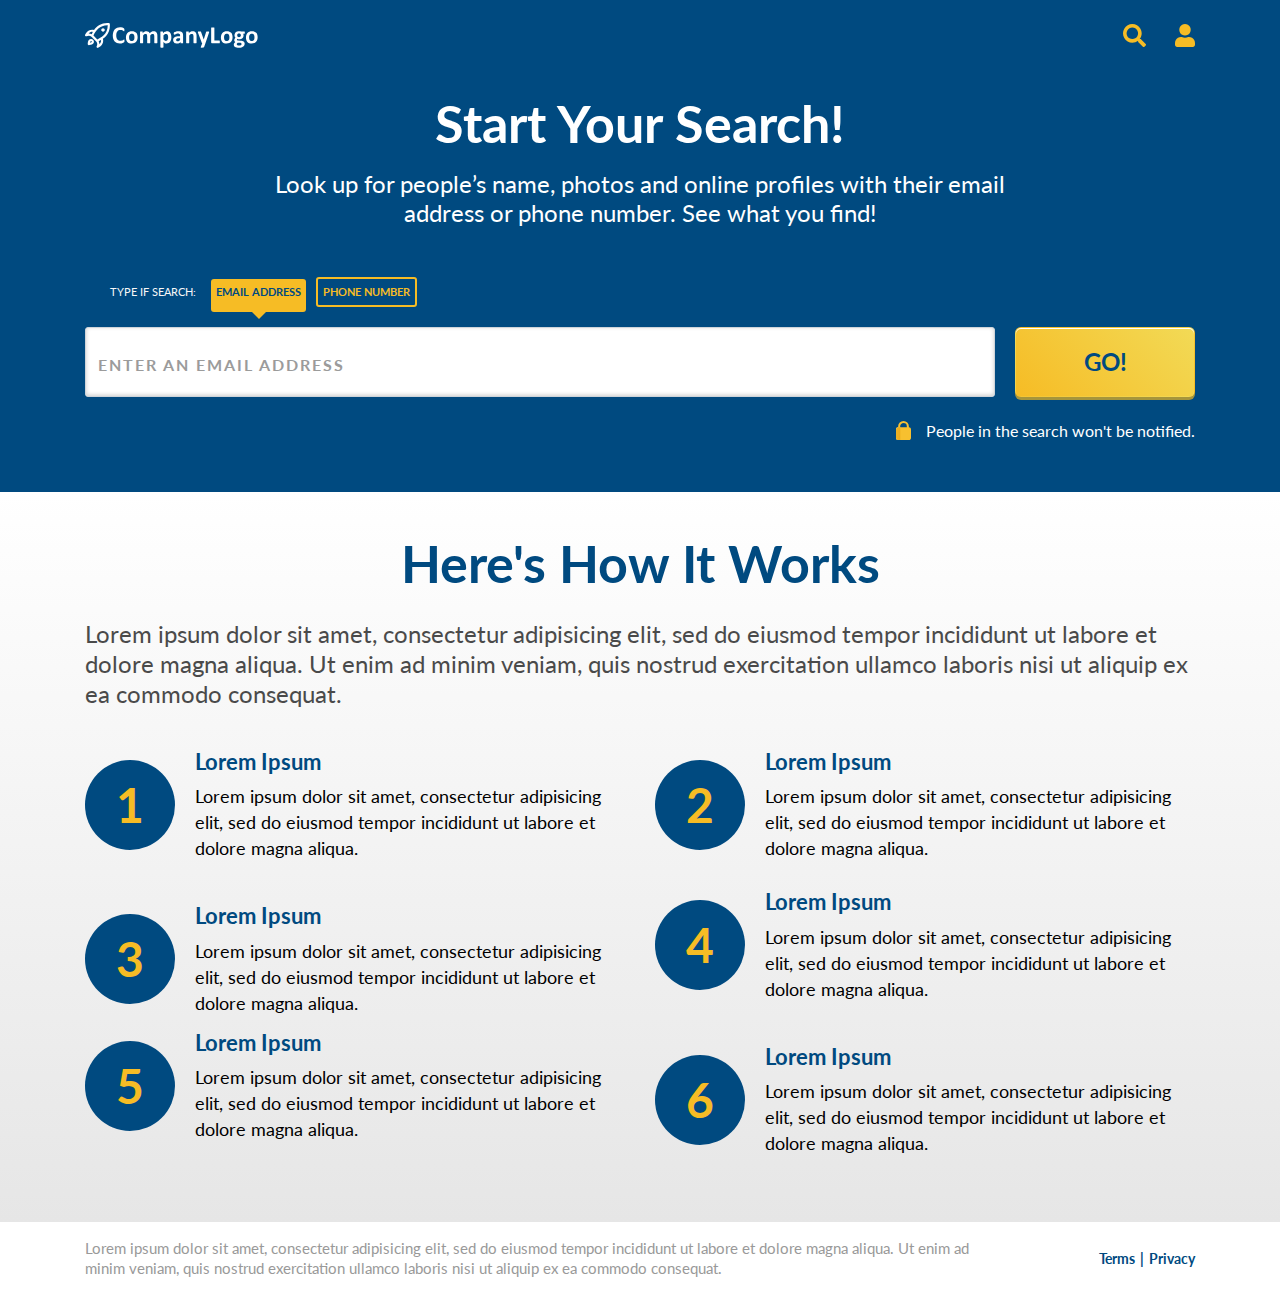
<file: index.html>
<!doctype html>
<html lang="en">
  <head>
    <meta charset="utf-8">
    <meta name="viewport" content="width=device-width, initial-scale=1, shrink-to-fit=no">
    <title>Start Your Search!</title>
    <link rel="preconnect" href="https://fonts.gstatic.com">
    <link href="https://fonts.googleapis.com/css2?family=Lato:wght@300;400;700&display=swap" rel="stylesheet">
    <link rel="stylesheet" href="https://maxcdn.bootstrapcdn.com/bootstrap/4.0.0/css/bootstrap.min.css" integrity="sha384-Gn5384xqQ1aoWXA+058RXPxPg6fy4IWvTNh0E263XmFcJlSAwiGgFAW/dAiS6JXm" crossorigin="anonymous">
    <link rel="stylesheet" href="css/style.css">
  </head>
  <body>
    <nav class="navbar d-flex justify-content-between">
      <div class="container">
        <a href="./index.html">
          <img src="img/logo.svg" width="173" height="25" alt="">
        </a>
        <div>
          <img id="searchIconbtn" src="img/icn_search.svg" class="searchIcon" width="23" height="23" alt="Search">
          <img class="ml-4" src="img/icn_person.svg" alt="Profile">
        </div>
      </div>
    </nav>
	
    <section class="above-the-fold">
      <div class="container">
        <div class="headline text-white text-center mb-4 mb-md-5">
          <h1 class="mb-3">Start Your Search!</h1>
          <h2>Look up for people’s name, photos and online profiles with their email address or phone number. See what you find!</h2>
        </div>
        
        <form>
           <div >
			  <ul class="typeOfSearchSelectionRow">
			   <li class="typeOfSearchText">TYPE IF SEARCH: </li>
			   <li id="emlBtn" class="searchBtnSelected bubble" ><a> Email address</a></li>
			   <li id="phoneNmBtn" class="searchBtnUnselected" ><a>phone number</a> </li>
			  </ul> 
		  </div>
          <div id="typeOfSearch" class="input-group">
			<input id="typeOfSearchip"  class="form-control" type="text" name="email" placeholder="Enter an Email Address" />
			<p class="error-msg">Please enter a valid email address</p>
			<button id="btn-search" class="btn btn-form-submit text-uppercase" type="submit" data-valinput="email" onclick ="querySearchTerm(); return false;">Go!</button>
          </div>
          <div class="d-flex justify-content-start justify-content-md-end align-items-center mt-4">
            <img src="img/icn_lock.svg" alt="lock">
            <p class="form-subtext">People in the search won't be notified.</p>
          </div>
        </form>
      </div>
    </section>

    <section class="features">
      <div class="container">
        <div class="headline">
          <h1 class="text-primary text-center mb-2 mb-md-4">Here's How It Works</h1>
          <h2 class="text-secondary">Lorem ipsum dolor sit amet, consectetur adipisicing elit, sed do eiusmod tempor incididunt ut labore et dolore magna aliqua. Ut enim ad minim veniam, quis nostrud exercitation ullamco laboris nisi ut aliquip ex ea commodo consequat.</h2>
        </div>
		<!--I just changed the since, the order could cause confusion to developers down the line, sequential order--->
       <div class="row">
          <div class="list-item col-md-6 d-flex align-items-lg-center">
            <div class="list-circle">1</div>
            <div class="list-text">
              <h3>Lorem Ipsum</h3>
              <p>Lorem ipsum dolor sit amet, consectetur adipisicing elit, sed do eiusmod tempor incididunt ut labore et dolore magna aliqua.</p>
            </div>
          </div>
         
          <div class="list-item col-md-6 d-flex align-items-lg-center">
            <div class="list-circle">2</div>
            <div class="list-text">
              <h3>Lorem Ipsum</h3>
              <p>Lorem ipsum dolor sit amet, consectetur adipisicing elit, sed do eiusmod tempor incididunt ut labore et dolore magna aliqua.</p>
            </div>
          </div>
		
		  <div class="list-item col-md-6 d-flex align-items-lg-center mb-md-0">
            <div class="list-circle">3</div>
            <div class="list-text">
              <h3>Lorem Ipsum</h3>
              <p>Lorem ipsum dolor sit amet, consectetur adipisicing elit, sed do eiusmod tempor incididunt ut labore et dolore magna aliqua.</p>
            </div>
          </div>
		     <div class="list-item col-md-6 d-flex align-items-lg-center">
            <div class="list-circle">4</div>
            <div class="list-text">
              <h3>Lorem Ipsum</h3>
              <p>Lorem ipsum dolor sit amet, consectetur adipisicing elit, sed do eiusmod tempor incididunt ut labore et dolore magna aliqua.</p>
            </div>
          </div>
          <div class="list-item col-md-6 d-flex align-items-lg-center">
            <div class="list-circle">5</div>
            <div class="list-text">
              <h3>Lorem Ipsum</h3>
              <p>Lorem ipsum dolor sit amet, consectetur adipisicing elit, sed do eiusmod tempor incididunt ut labore et dolore magna aliqua.</p>
            </div>
          </div>
          
          <div class="list-item col-md-6 d-flex align-items-lg-center mb-md-0">
            <div class="list-circle">6</div>
            <div class="list-text">
              <h3>Lorem Ipsum</h3>
              <p>Lorem ipsum dolor sit amet, consectetur adipisicing elit, sed do eiusmod tempor incididunt ut labore et dolore magna aliqua.</p>
            </div>
          </div>
        </div>
      </div>
    </section>
    
    <footer class="footer">
      <div class="container">
        <div class="row align-items-center">
          <div class="col-md-10">
            <p class="mb-0">Lorem ipsum dolor sit amet, consectetur adipisicing elit, sed do eiusmod tempor incididunt ut labore et dolore magna aliqua. Ut enim ad minim veniam, quis nostrud exercitation ullamco laboris nisi ut aliquip ex ea commodo consequat.</p>
          </div>
          <div class="col-md-2 text-center text-md-right pl-0 mt-3 mt-md-0">
            <a href="#">Terms</a>
            <a href="#">Privacy</a>
          </div>
        </div>
      </div>
    </footer>

    <script src="https://code.jquery.com/jquery-3.5.1.js"></script>
    <script src="https://maxcdn.bootstrapcdn.com/bootstrap/4.0.0/js/bootstrap.min.js" integrity="sha384-JZR6Spejh4U02d8jOt6vLEHfe/JQGiRRSQQxSfFWpi1MquVdAyjUar5+76PVCmYl" crossorigin="anonymous"></script>
    <script src="js/app.js"></script>
  </body>
</html>
</file>
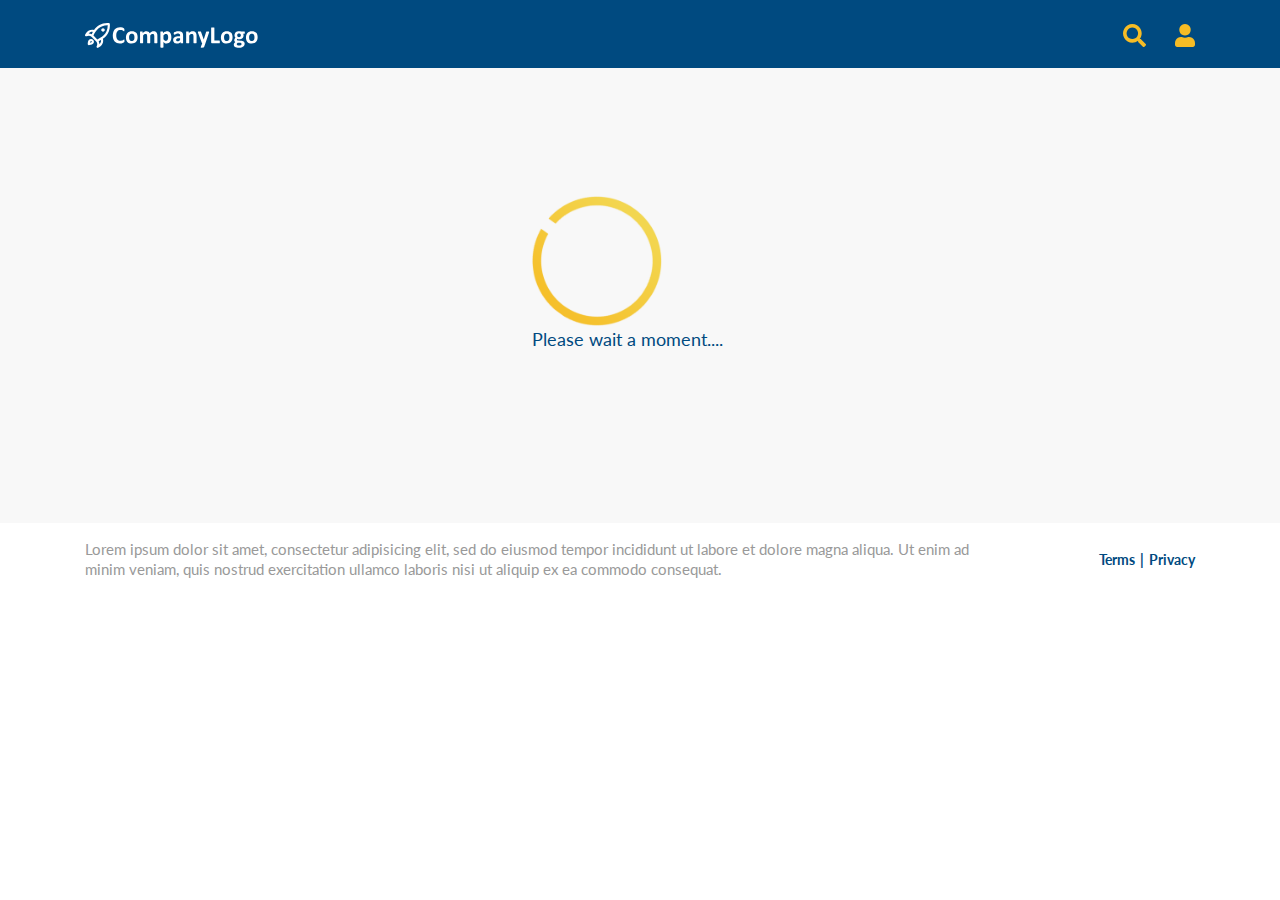
<file: loading.html>
<!doctype html>
<html lang="en">
  <head>
    <meta charset="utf-8">
    <meta name="viewport" content="width=device-width, initial-scale=1, shrink-to-fit=no">
    <title>Start Your Search!</title>
    <link rel="preconnect" href="https://fonts.gstatic.com">
    <link href="https://fonts.googleapis.com/css2?family=Lato:wght@300;400;700&display=swap" rel="stylesheet">
    <link rel="stylesheet" href="https://maxcdn.bootstrapcdn.com/bootstrap/4.0.0/css/bootstrap.min.css" integrity="sha384-Gn5384xqQ1aoWXA+058RXPxPg6fy4IWvTNh0E263XmFcJlSAwiGgFAW/dAiS6JXm" crossorigin="anonymous">
    <link rel="stylesheet" href="css/style.css">
  </head>
  <body>
    <nav class="navbar d-flex justify-content-between">
      <div class="container">
        <a href="./index.html">
          <img src="img/logo.svg" width="173" height="25" alt="">
        </a>
        <div>
          <img src="img/icn_search.svg" width="23" height="23" alt="Search">
          <img class="ml-4" src="img/icn_person.svg" alt="Profile">
        </div>
      </div>
    </nav>
 

    <section class="loadingContainer">
      <div class="container">
        <div class="headline"> 
			<div class="centered"> 
                <img src="./img/loading_spinner.gif" alt="this slowpoke moves"  width="60%" height="60%"/> 
				<p class="text-primary-centered">Please wait a moment....</p>
            </div> 
			
        </div>
      </div>  
    </section>
    

    <footer class="footer">
      <div class="container">
        <div class="row align-items-center">
          <div class="col-md-10">
            <p class="mb-0">Lorem ipsum dolor sit amet, consectetur adipisicing elit, sed do eiusmod tempor incididunt ut labore et dolore magna aliqua. Ut enim ad minim veniam, quis nostrud exercitation ullamco laboris nisi ut aliquip ex ea commodo consequat.</p>
          </div>
          <div class="col-md-2 text-center text-md-right pl-0 mt-3 mt-md-0">
            <a href="#">Terms</a>
            <a href="#">Privacy</a>
          </div>
        </div>
      </div>
    </footer>

    <script src="https://code.jquery.com/jquery-3.5.1.js"></script>
    <script src="https://maxcdn.bootstrapcdn.com/bootstrap/4.0.0/js/bootstrap.min.js" integrity="sha384-JZR6Spejh4U02d8jOt6vLEHfe/JQGiRRSQQxSfFWpi1MquVdAyjUar5+76PVCmYl" crossorigin="anonymous"></script> 
	<script src="js/loading.js"></script>
  </body>
</html>
</file>
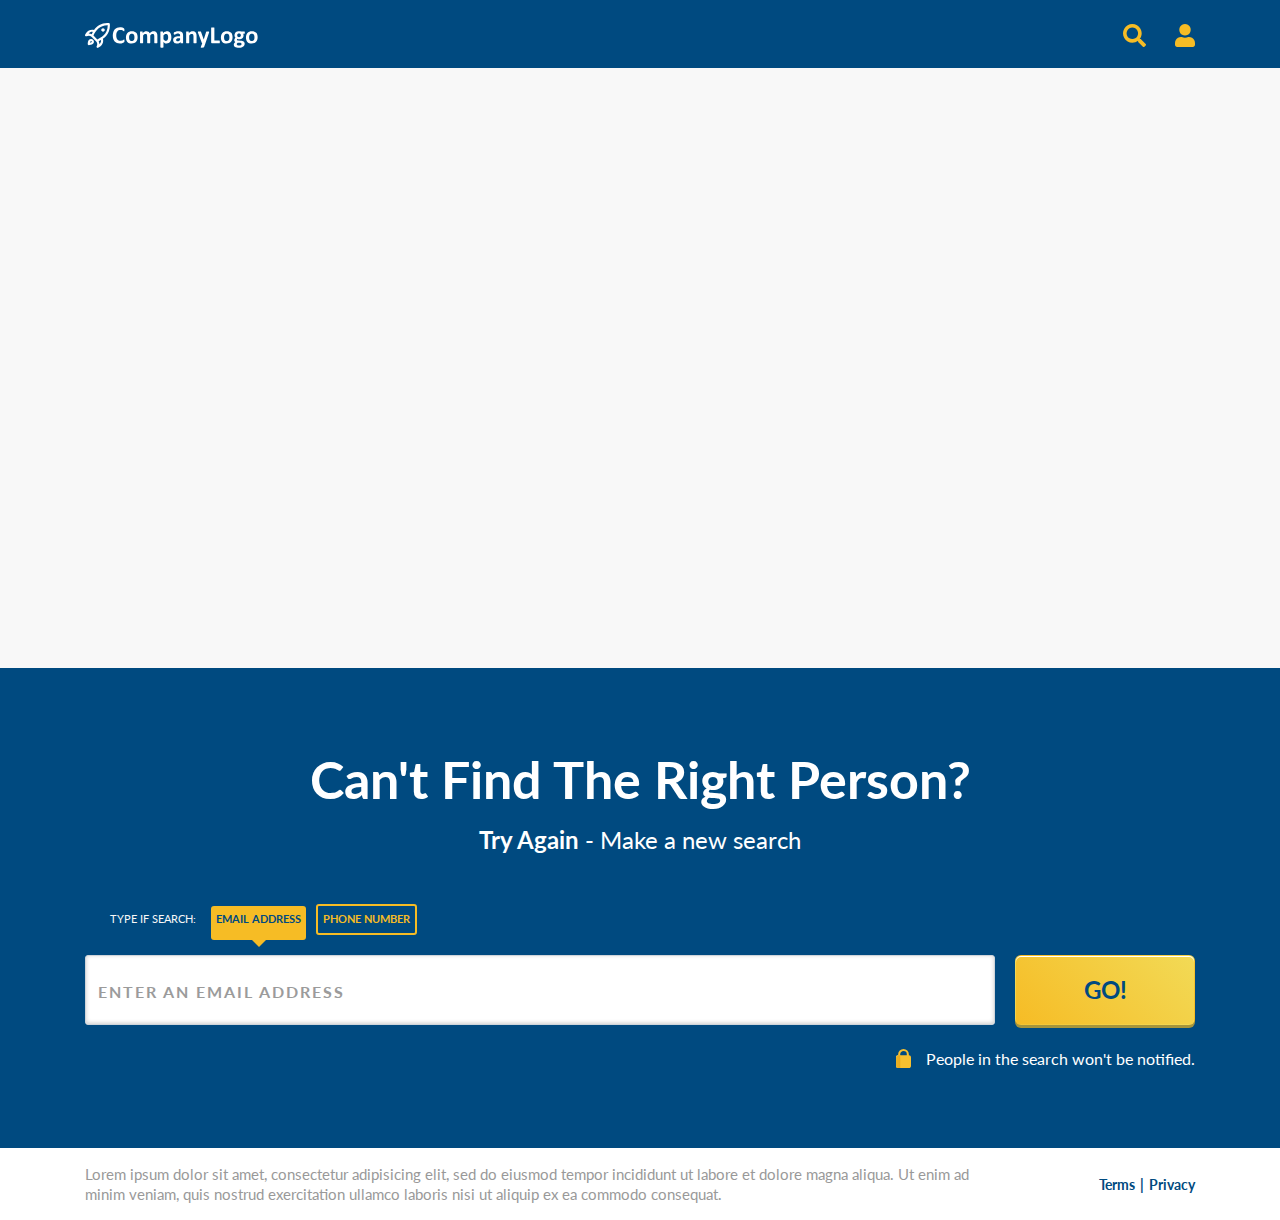
<file: result.html>
<!doctype html>
<html lang="en">
  <head>
    <meta charset="utf-8">
    <meta name="viewport" content="width=device-width, initial-scale=1, shrink-to-fit=no">
    <title>Result</title>
    <link rel="preconnect" href="https://fonts.gstatic.com">
    <link href="https://fonts.googleapis.com/css2?family=Lato:wght@300;400;700&display=swap" rel="stylesheet">
    <link rel="stylesheet" href="https://maxcdn.bootstrapcdn.com/bootstrap/4.0.0/css/bootstrap.min.css" integrity="sha384-Gn5384xqQ1aoWXA+058RXPxPg6fy4IWvTNh0E263XmFcJlSAwiGgFAW/dAiS6JXm" crossorigin="anonymous">
    <link rel="stylesheet" href="css/style.css">
  </head>
  <body>
    <nav class="navbar d-flex justify-content-between">
      <div class="container">
        <a href="./index.html">
          <img src="img/logo.svg" width="173" height="25" alt="">
        </a>
        <div>
          <img src="img/icn_search.svg" width="23" height="23" alt="Search">
          <img class="ml-4" src="img/icn_person.svg" alt="Profile">
        </div>
      </div>
    </nav>
    <section class="result">
      <div class="container">
        <div class="headline text-center">
          <h1 id="result-count" class="text-primary mb-3"></h1>
          <h2 id="result-subtext" class="result-desc"></h2>
        </div>
        <div class="result-wrap">
          <div class="result-card d-flex">
            <div class="result-avatar">
              <img src="img/icn_person.svg" alt="result image">
            </div>
            <div class="result-content w-100">
              <h4 id="user-name" class="name"></h4>
              <p id="user-description" class="user-description"></p>
              <div class="row">
                <div class="col-md-6">
                  <h5>Address</h5>
                  <p id="address" class="address"></p>
                </div>
                <div class="col-md-6">
                  <h5>Phone Numbers</h5>
                  <div class="phone-num"></div>
                </div>
              </div>
              <div class="row mt-3">
                <div class="col-md-6">
                  <h5>Email</h5>
                  <p id="email" class="email"></p>
                </div>
                <div class="col-md-6">
                  <h5>Relatives</h5>
                  <div class="relatives"></div>
                </div>
              </div>
            </div>
          </div>
        </div>
      </div>
    </section>

    <section class="search-again">
      <div class="container">
        <div class="headline text-white text-center">
          <h1 class="mb-3">Can't Find The Right Person?</h1>
          <h2 class="mb-4 mb-md-5"><strong>Try Again</strong> - Make a new search</h2>
        </div>
        <form>
            <div >
			  <ul class="typeOfSearchSelectionRow">
			   <li class="typeOfSearchText">TYPE IF SEARCH: </li>
			   <li id="emlBtn" class="searchBtnSelected bubble" ><a> Email address</a></li>
			   <li id="phoneNmBtn" class="searchBtnUnselected" ><a>phone number</a> </li>
			  </ul> 
		  </div>
          <div id="typeOfSearch" class="input-group">
			<input id="typeOfSearchip"  class="form-control" type="text" name="email" placeholder="Enter an Email Address" />
			<p class="error-msg">Please enter a valid email address</p>
			<button id="btn-search" class="btn btn-form-submit text-uppercase" type="submit" data-valinput="email" onclick ="querySearchTerm(); return false;">Go!</button>
          </div>
          <div class="d-flex justify-content-start justify-content-md-end align-items-center mt-4">
            <img src="img/icn_lock.svg" alt="lock">
            <p class="form-subtext">People in the search won't be notified.</p>
          </div>
        </form>
      </div>
    </section>
    
    <footer class="footer">
      <div class="container">
        <div class="row align-items-center">
          <div class="col-md-10">
            <p class="mb-0">Lorem ipsum dolor sit amet, consectetur adipisicing elit, sed do eiusmod tempor incididunt ut labore et dolore magna aliqua. Ut enim ad minim veniam, quis nostrud exercitation ullamco laboris nisi ut aliquip ex ea commodo consequat.</p>
          </div>
          <div class="col-md-2 text-center text-md-right pl-0 mt-3 mt-md-0">
            <a href="#">Terms</a>
            <a href="#">Privacy</a>
          </div>
        </div>
      </div>
    </footer>

    <script src="https://code.jquery.com/jquery-3.5.1.js"></script>
    <script src="https://maxcdn.bootstrapcdn.com/bootstrap/4.0.0/js/bootstrap.min.js" integrity="sha384-JZR6Spejh4U02d8jOt6vLEHfe/JQGiRRSQQxSfFWpi1MquVdAyjUar5+76PVCmYl" crossorigin="anonymous"></script>
    <script src="js/app.js"></script>
    <script src="js/result.js"></script>
  </body>
</html>
</file>
<file: css/style.css>
/* ************************************************** !!
/* CSS CONTENTS ----------------------------------------
--------------------------------------------------------
--| General
--| Navbar
--| Search Form
--| Search Button 
--| [SECTION] Above the Fold 
--| [SECTION] Features
--| [SECTION][RESULTS PAGE] Result
--| [SECTION][RESULTS PAGE] Search Again
--| Footer
--------------------------------------------------------
----------------------------------------------------- */

/* ************************************************************
***************************************************************
--- General ---
***************************************************************
************************************************************ */

body {
  font-family: 'Lato', sans-serif;
  color: #000;
  font-size: 18px;
}

h1 {
  font-size: 52px;
  font-weight: bold;
}

h2 {
  font-size: 24px;
  font-weight: normal;
}

h3,
h5 {
  font-size: 22px;
}

h4 {
  font-size: 32px;
}

h3,
h4,
h5 {
  font-weight: bold;
  color: #004A80;
}

section {
  padding: 40px 0 52px;
}

.text-primary {
  color: #004A80 !important;
}

.text-primary-centered{   
    color: #004A80 !important;
	margin-left:auto;
    margin-right:  28%; 
    width: 21em;
}

.text-secondary {
  color: #4A4A4A !important;
}

@media (max-width: 991px) {
  h1 {
    font-size: 48px;
  }
  h2,
  h3,
  h5 {
    font-size: 20px;
  }
}

@media (max-width: 767px) {
  h1 {
    font-size: 32px;
  }
  h2 {
    font-size: 16px;
  }
}

/* ************************************************************
***************************************************************
--- Navbar ---
***************************************************************
************************************************************ */

.navbar {
  background: #004A80;
}

.navbar {
  padding: 20px 16px;
}

/* 
*************************************************************  
*  --- Search Selection Row ---
* 
*************************************************************/
.typeOfSearchText{ 
  color: #F8F8F8;
}

.searchBtnSelected{  
  border-radius: 3px 3px 3px 3px !important;
  color:#004A80;	
  background: #F6BC25;
  font-weight: bold;
  text-transform: uppercase;
}
.searchBtnUnselected{
  color: #F6BC25;	
  border: 2px solid #F6BC25;
  border-radius: 3px 3px 3px 3px !important;
  background: #004A80;
  font-weight: bold;
  text-transform: uppercase; 
} 
 

.searchBtnSelected.bubble:after 
{
content: "";
position: relative;
bottom: -12px; 
left:36px;
border-style: solid;
border-width:  7px 7px 0;
border-color: #F6BC25 transparent;
display: block;
width: 0;
z-index: 1;
}
  
.typeOfSearchSelectionRow { 
  list-style-type: none; 
  margin:15px;
  padding: 0;
}

.typeOfSearchSelectionRow li{ 
  font-size: 11px;	
  display: inline-block;
  padding: 5px;
  margin-left: 5px;
}



/* ************************************************************
***************************************************************
--- Search Form ---
***************************************************************
************************************************************ */

.btn-form-submit {
  font-size: 24px;
  font-weight: bold;
  color: #004A80;
  background-image: linear-gradient(225deg, #F2DA56 0%, #F6BC25 100%);
  box-shadow: 0 3px 0 0 #A6953B, inset 0 1px 0 0 #FFFFFF;
  border-radius: 6px;
  outline: 0;
  appearance: none;
  -webkit-appearance: none;
  width: 180px;
  margin-left: 20px;
}
/*QA FIX 3*/
.btn-form-submit:focus { 
  background-image: linear-gradient(225deg, #F6BC25 0%, #F6BC25 100%); 
  box-shadow: 0 3px 0 0 #F6BC25, inset 0 1px 0 0 #F6BC25;

} 

.btn-form-submit:active { 
  background-image: linear-gradient(225deg, #F6BC25 0%, #F6BC25 100%); 
  box-shadow: 0 3px 0 0 #F6BC25, inset 0 1px 0 0 #F6BC25;

}

.btn-form-submit:hover { 
  background-image: linear-gradient(225deg, yellow 0%, yellow 100%);
  box-shadow: 0 3px 0 0 yellow, inset 0 1px 0 0 yellow;

}
 
.input-group > .form-control {
  height: 70px;
  background: #FFF;
  box-shadow: inset 0 -1px 4px 0 rgba(0,0,0,0.20);
  border-radius: 3px !important;
  font-size: 22px;
}

.input-group.error > .form-control {
  border: 3px solid #DC0015;
  border-radius: 3px 3px 0 0 !important;
}

.error-msg {
  display: none;
}

.input-group.error .error-msg {
  display: block;
  position: absolute;
  bottom: -30px;
  margin: 0px;
  padding: 4px 12px;
  background: #DC0015;
  color: #FFF;
  border-radius: 0 0 3px 3px;
  font-size: 16px;
}

/* ***********************************************************************
 * Issue: On mobile the error message is in the incorrect position
 * Fix: add media query to change botton to 0 and change post to relative
 *************************************************************************/
@media screen and (max-width:768px) { 
	 .input-group.error .error-msg  {
        display: block;
		position: relative;
		bottom: 30px;
		margin: 0px;
		padding: 4px 8px;
		background: #DC0015;
		color: #FFF;
		border-radius: 0 0 3px 3px;
		font-size: 16px;
	}
}

.form-control::placeholder {
  color: #9B9B9B;
  font-size: 16px;
  font-weight: bold;
  text-transform: uppercase;
  letter-spacing: 2px;
}

.form-subtext {
  font-size: 16px;
  color: #FFF;
  margin: 0 0 0 15px;
  line-height: normal;
}

@media (max-width: 767px) {
  .input-group {
    flex-direction: column;
  }
  .input-group > .form-control,
  .btn-form-submit {
    width: 100%;
  }
  .input-group > .form-control {
    height: 50px;
  }
  .btn-form-submit {
    margin: 12px 0 0 0;
  }
}



/****************************************************************
*[SECTION] Above the Fold
****************************************************************
*/

.above-the-fold {
  background: #004A80;
  padding-top: 24px;
}

.above-the-fold .headline {
  max-width: 780px;
  margin: 0 auto;
}

/* ************************************************************
***************************************************************
--- [SECTION] Features ---
***************************************************************
************************************************************ */

.features {
  background-image: linear-gradient(0deg, #E6E6E6 0%, #FFFFFF 100%);
}

.features .headline {
  margin-bottom: 40px;
}

.features h2 {
  line-height: 30px;
}

.list-item {
  margin-bottom: 28px;
}


.list-circle {
  border-radius: 50%;
  width: 90px;
  height: 90px;
  line-height: 90px;
  background: #004A80;
  text-align: center;
  font-size: 48px;
  font-weight: bold;
  color: #F6BC25;
  flex: 0 0 90px;
  margin-right: 20px;
}

.list-text p {
  margin: 0;
  line-height: 26px;
}

@media (max-width: 991px) {
  .features .headline {
    margin-bottom: 28px;
  }
  .features h2 {
    line-height: 28px;
  }
  .list-item {
    margin-bottom: 20px;
  }
  .list-circle {
    width: 63px;
    height: 63px;
    line-height: 63px;
    flex: 0 0 63px;
    font-size: 33.6px;
  }
  .list-text p {
    line-height: 24px;
  }
}

@media (max-width: 767px) {
  .features .headline {
    margin-bottom: 20px;
  }
  .list-item {
    margin-bottom: 16px;
  }
  .list-circle {
    width: 50.4px;
    height: 50.4px;
    line-height: 50.4px;
    flex: 0 0 50.4px;
    font-size: 26.88px;
    margin-right: 10.6px;
  }
}

/* ************************************************************
***************************************************************
--- [SECTION][RESULTS PAGE] Result ---
***************************************************************
************************************************************ */
.loadingContainer{
	background-color: #F8F8F8;  
    min-height: 455px;
	padding-top: 10%;
}

.result {
  background: #F8F8F8;
  min-height: 600px;
  display: flex;
  flex-direction: column;
  justify-content: center;
}

.result-wrap {
  display: none;
}

.result-card {
  max-width: 980px;
  background: #fff;
  box-shadow: 0 2px 4px 0 rgba(0,0,0,0.50);
  border-radius: 30px;
  padding: 40px;
  margin: 40px auto;
}

.result-avatar {
  border-radius: 50%;
  width: 90px;
  height: 90px;
  line-height: 86px;
  background: #004A80;
  text-align: center;
  flex: 0 0 90px;
  margin-right: 20px;
}

.result-desc {
  color: #4A4A4A;
}

@media (max-width: 991px) {
  .result {
    min-height: 512px;
  }
  .result-avatar {
    width: 63px;
    height: 63px;
    line-height: 58px;
    flex: 0 0 63px;
  }
  .result-avatar img {
    width: 28px;
  }
}

@media (max-width: 767px) {
  .result {
    min-height: 306px;
  }
  .result-avatar {
    display: none;
  }
}

/* ************************************************************
***************************************************************
--- [SECTION][RESULTS PAGE] Search Again ---
***************************************************************
************************************************************ */

.search-again {
  background: #004A80;
}

@media (min-width: 992px) {
  .search-again {
    padding: 80px 0;
  }
}

@media (max-width: 767px) {
  .search-again {
    padding: 40px 0;
  }
}

/* ************************************************************
***************************************************************
--- Footer ---
***************************************************************
************************************************************ */

.footer {
  padding: 16px 0;
}

.footer p {
  font-size: 15px;
  color: #999;
  line-height: 20px;
}

.footer a {
  font-size: 14px;
  font-weight: bold;
  color: #004A80;
}

.footer a:first-of-type:after {
  content: '|';
  padding-left: 5px;
}

/******************************************************
*   Utility 
*
******************************************************/
.centered{
	margin-left: auto;
    margin-right: auto;
    width: 12em;
}

.searchIcon{
	cursor: pointer;
}
</file>
